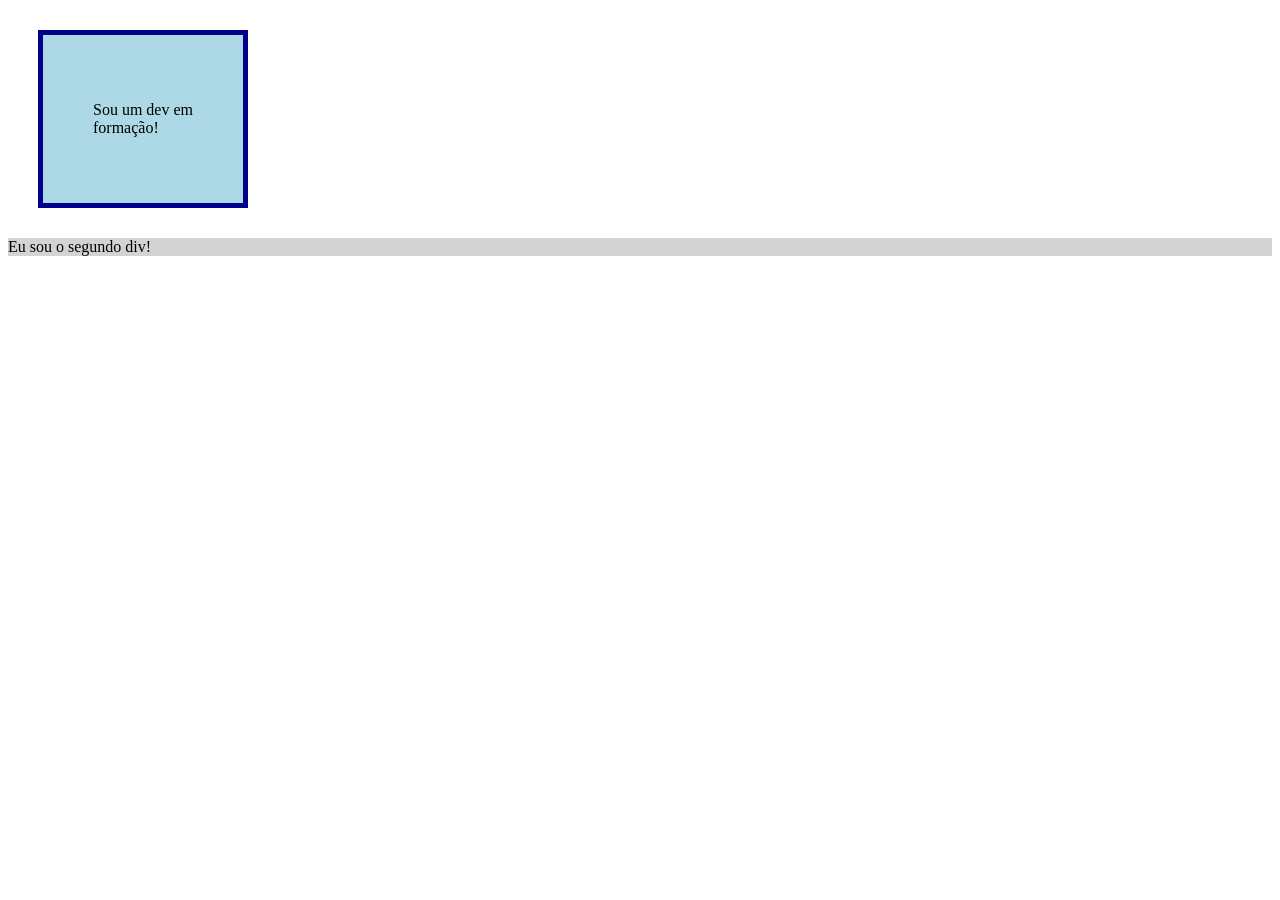
<file: Monitoria 08-17/Conteúdo das Aulas/Aula 04/index.html>
<!doctype html>
<html lang="pt-br">
  <head>
    <meta charset="UTF-8" />
    <meta name="viewport" content="width=device-width, initial-scale=1.0" />
    <title>CSS</title>
    <style>
      .caixa {
        background-color: #fc0;
      }
    </style>
    <link rel="stylesheet" href="styles.css" />
  </head>
  <body>
    <div id="caixa" class="caixa">
      <p>Sou um dev em formação!</p>
    </div>
    <div>Eu sou o segundo div!</div>
  </body>
</html>
</file>
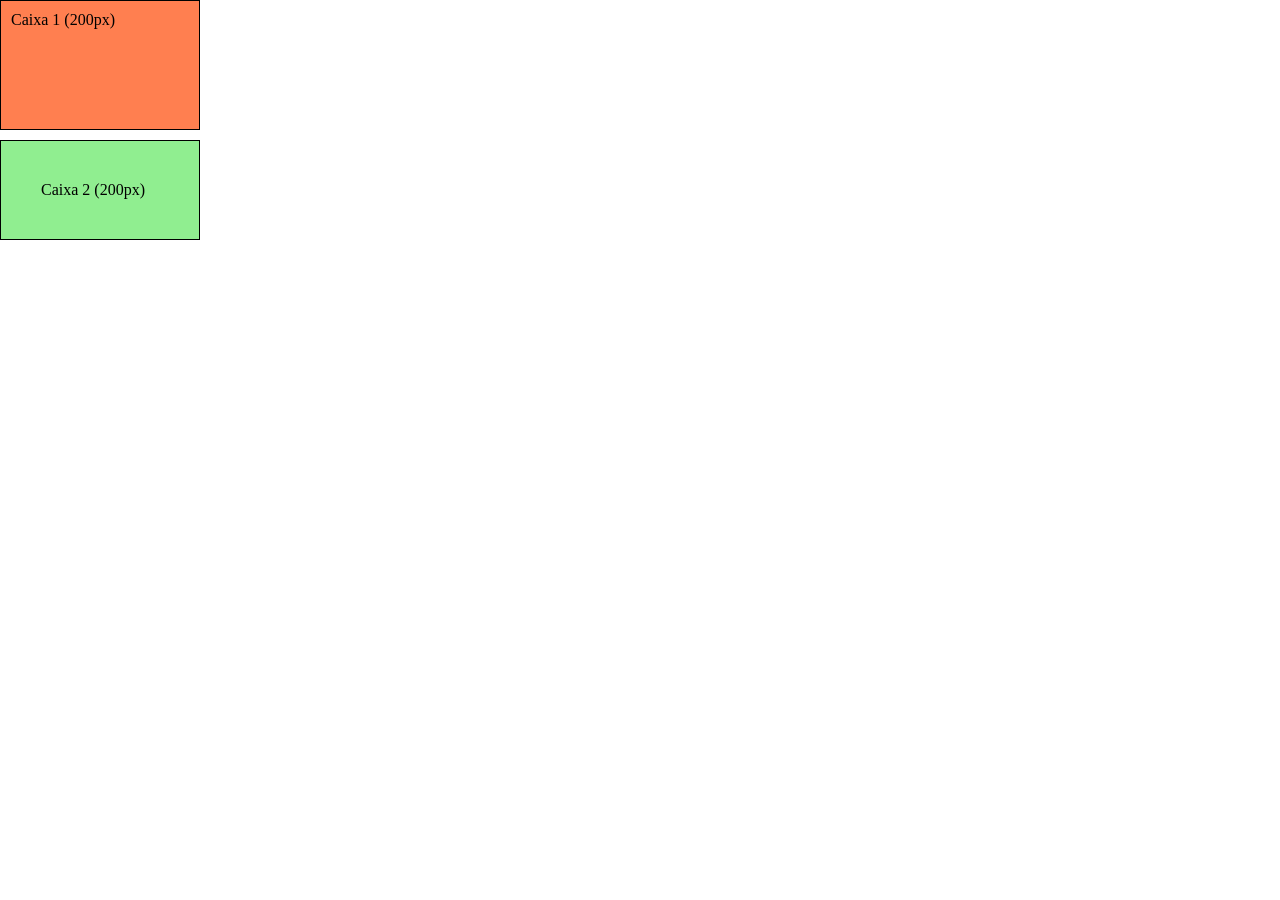
<file: Monitoria 08-17/Conteúdo das Aulas/Aula 05/index.html>
<!doctype html>
<html lang="en">
  <head>
    <meta charset="UTF-8" />
    <meta name="viewport" content="width=device-width, initial-scale=1.0" />
    <title>Document</title>
    <link rel="stylesheet" href="styles.css" />
  </head>
  <body>
    <div class="caixa-padrao">Caixa 1 (200px)</div>
    <div class="caixa-profissional">Caixa 2 (200px)</div>
  </body>
</html>
</file>
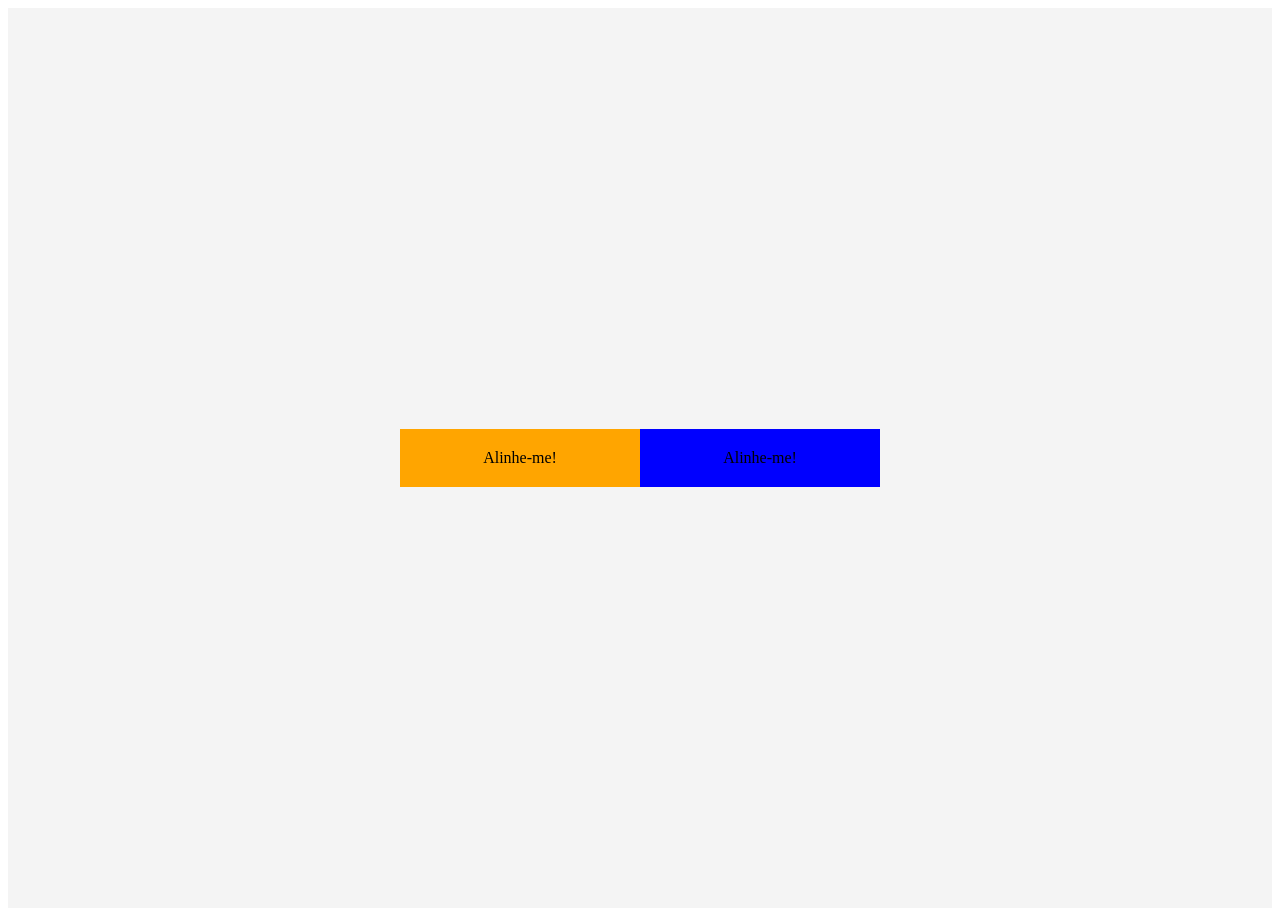
<file: Monitoria 08-17/Conteúdo das Aulas/Aula 06/index.html>
<!doctype html>
<html lang="en">
  <head>
    <meta charset="UTF-8" />
    <meta name="viewport" content="width=device-width, initial-scale=1.0" />
    <title>Document</title>
    <link rel="stylesheet" href="styles.css" />
  </head>
  <body>
    <div class="container-flex">
      <div class="alvo">Alinhe-me!</div>
      <div class="caixa">Alinhe-me!</div>
    </div>
  </body>
</html>
</file>
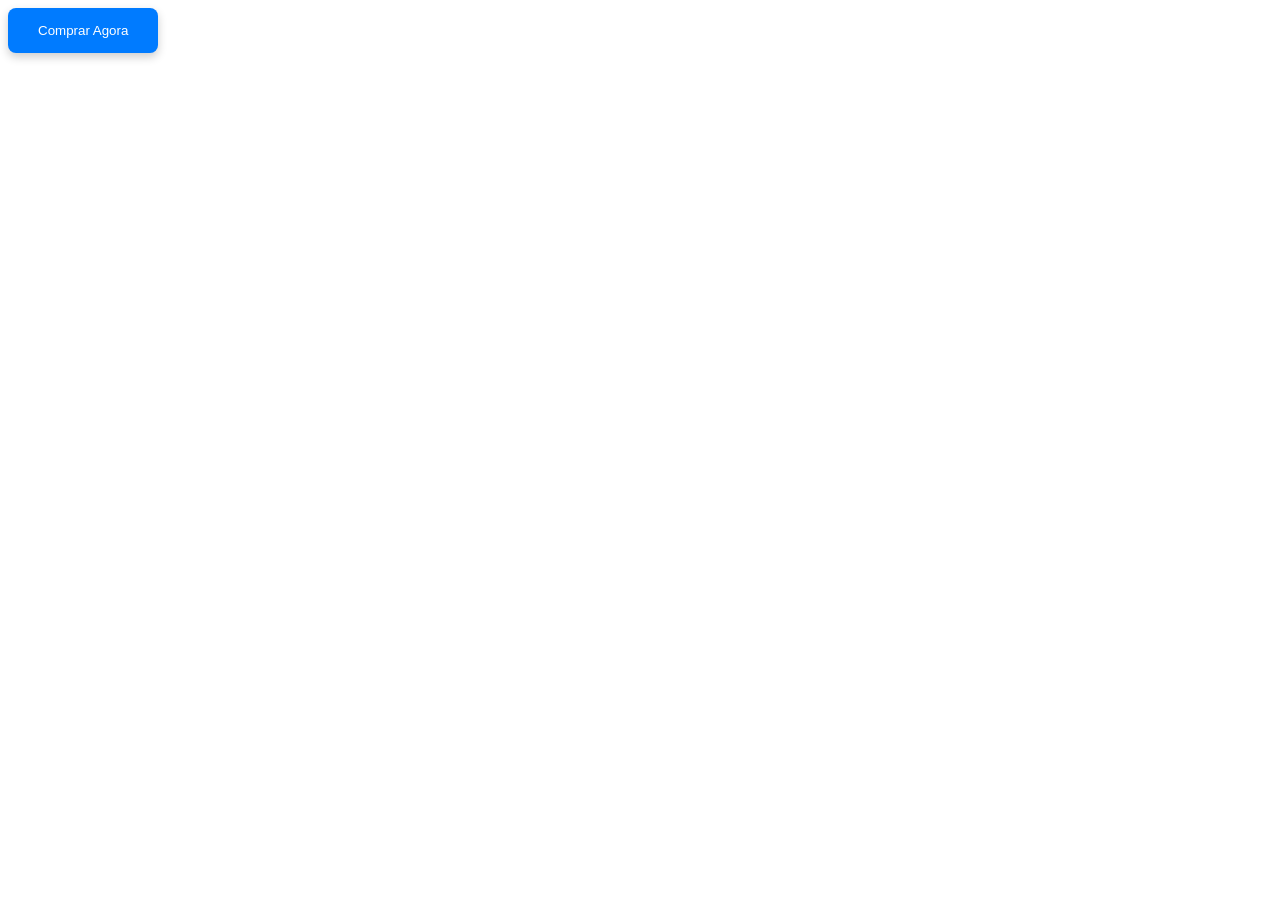
<file: Monitoria 08-17/Conteúdo das Aulas/Aula 07/index.html>
<!doctype html>
<html lang="en">
  <head>
    <meta charset="UTF-8" />
    <meta name="viewport" content="width=device-width, initial-scale=1.0" />
    <title>Document</title>
    <link rel="stylesheet" href="styles.css" />
  </head>
  <body>
    <button class="btn-comprar">Comprar Agora</button>
  </body>
</html>
</file>
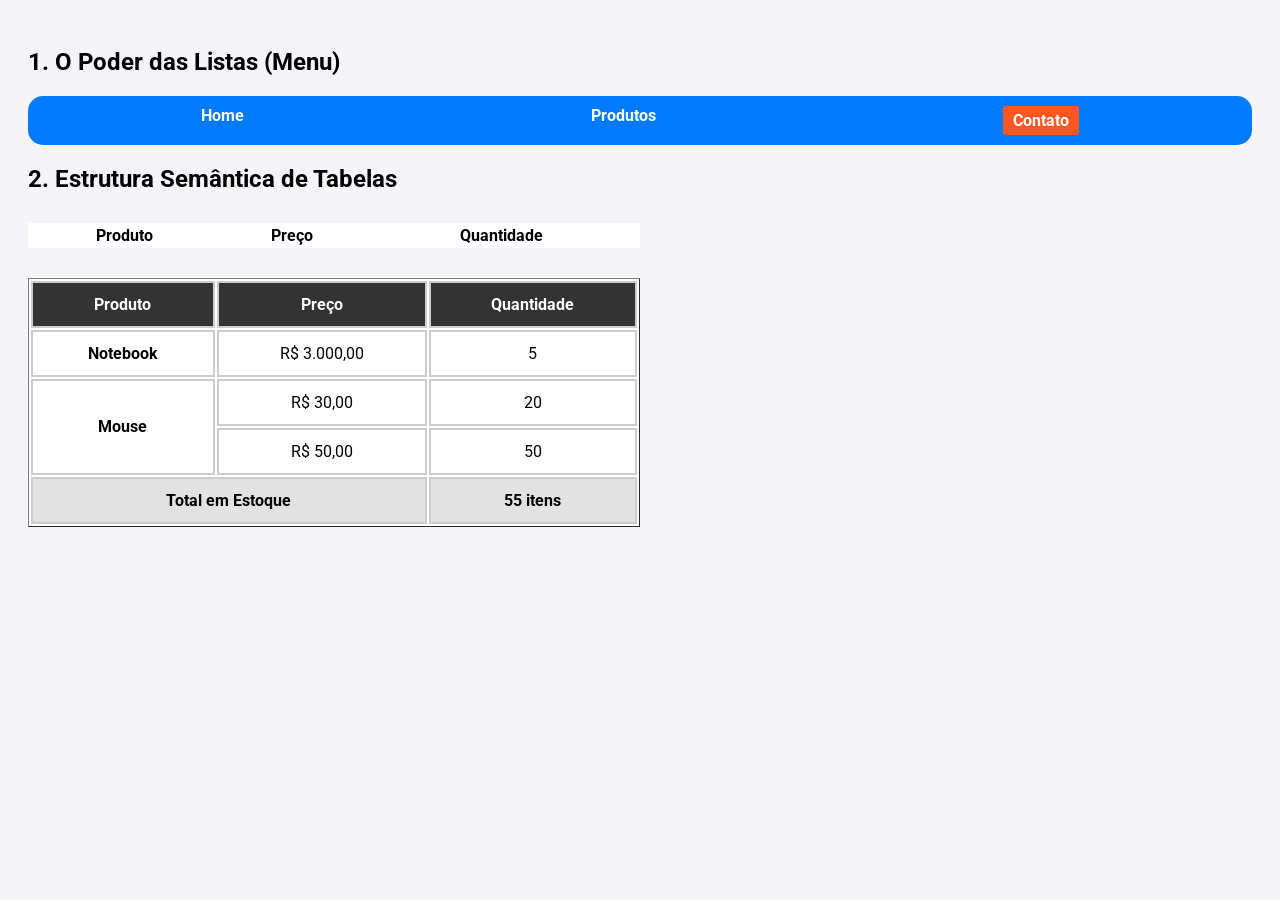
<file: Monitoria 08-26/Conteúdo das Aulas/Aula 08/index.html>
<!doctype html>
<html lang="pt-BR">
  <head>
    <meta charset="UTF-8" />
    <meta name="viewport" content="width=device-width, initial-scale=1.0" />
    <title>Visual Estruturado - Módulos 8 e 9</title>
    <link rel="stylesheet" href="styles.css" />
    <link rel="stylesheet" href="css/tables.css" />
  </head>
  <body>
    <h2>1. O Poder das Listas (Menu)</h2>
    <!-- Uma lista não ordenada (ul) sendo usada de forma prática[cite: 3, 4] -->
    <ul class="menu-navegacao">
      <li>Home</li>
      <li>Produtos</li>
      <li class="contact">Contato</li>
    </ul>

    <h2>2. Estrutura Semântica de Tabelas</h2>
    <table>
      <tr>
        <th>Produto</th>
        <th>Preço</th>
        <th>Quantidade</th>
      </tr>
    </table>
    <!-- Tabela dividida corretamente em Cabeçalho, Corpo e Rodapé[cite: 5, 6] -->
    <table class="tabela-produtos" border="1">
      <thead>
        <tr>
          <th>Produto</th>
          <th>Preço</th>
          <th>Quantidade</th>
        </tr>
      </thead>
      <tbody>
        <tr>
          <td><b>Notebook</b></td>
          <td>R$ 3.000,00</td>
          <td>5</td>
        </tr>
        <tr>
          <td rowspan="2"><strong>Mouse</strong></td>
          <td>R$ 30,00</td>
          <td>20</td>
        </tr>
        <tr>
          <td>R$ 50,00</td>
          <td>50</td>
        </tr>
      </tbody>
      <tfoot>
        <tr>
          <td colspan="2">Total em Estoque</td>
          <!-- Mesclando colunas[cite: 5, 6] -->
          <td>55 itens</td>
        </tr>
      </tfoot>
    </table>
  </body>
</html>
</file>
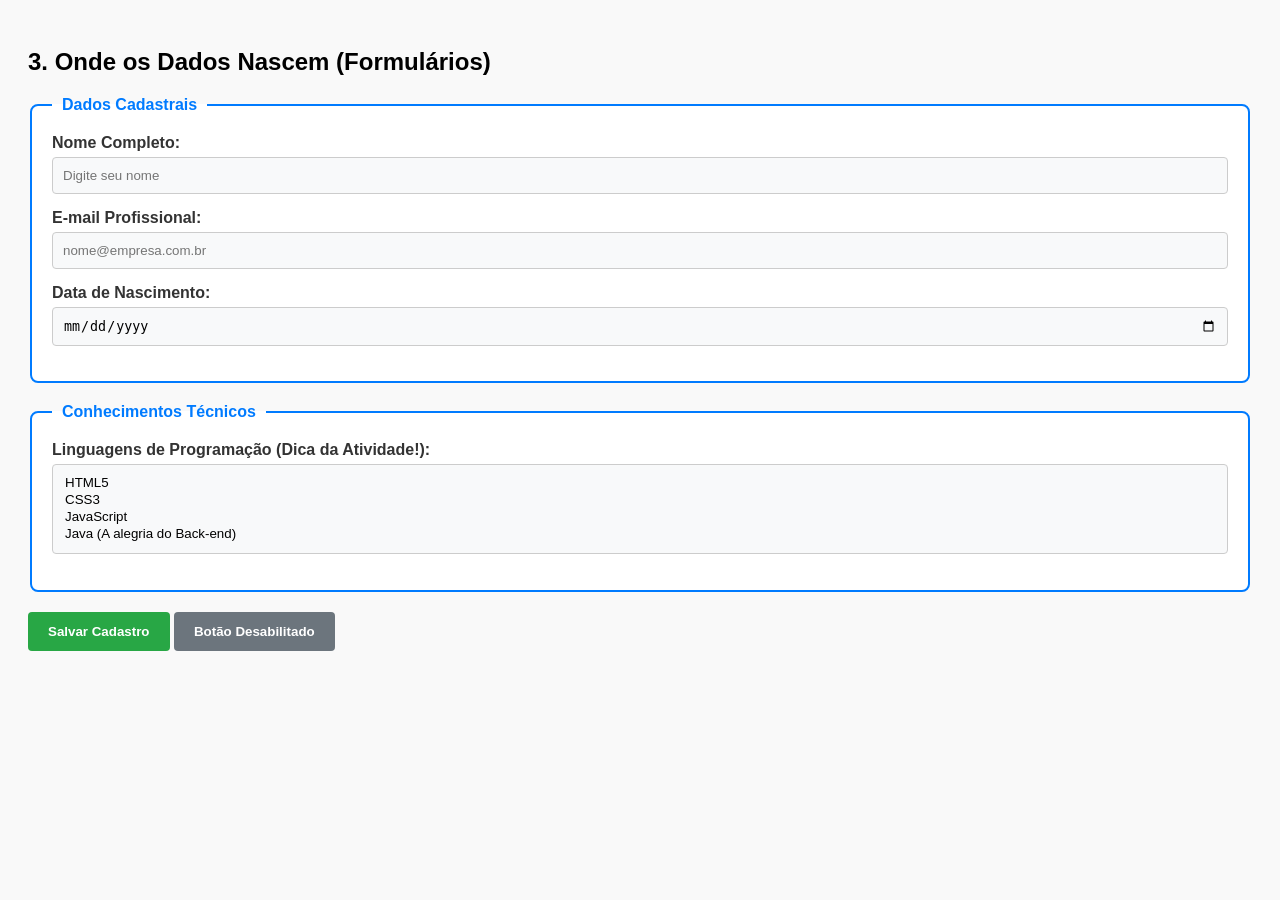
<file: Monitoria 08-26/Conteúdo das Aulas/Aula 10/index.html>
<!doctype html>
<html lang="pt-BR">
  <head>
    <meta charset="UTF-8" />
    <meta name="viewport" content="width=device-width, initial-scale=1.0" />
    <title>Onde os Dados Nascem - Módulo 10</title>
    <link rel="stylesheet" href="styles.css" />
  </head>
  <body>
    <h2>3. Onde os Dados Nascem (Formulários)</h2>

    <form action="">
      <!-- Agrupando dados relacionados visualmente[cite: 7, 8] -->
      <fieldset>
        <legend>Dados Cadastrais</legend>

        <!-- Acessibilidade: O "for" do label conecta ao "id" do input[cite: 7, 8] -->
        <label for="nomeUser">Nome Completo:</label>
        <input
          type="text"
          id="nomeUser"
          name="nome"
          placeholder="Digite seu nome"
        />

        <!-- Type="email" traz validação nativa e muda o teclado do celular[cite: 7, 8] -->
        <label for="emailUser">E-mail Profissional:</label>
        <input
          type="email"
          id="emailUser"
          name="email"
          placeholder="nome@empresa.com.br"
        />

        <!-- Type="date" abre o calendário nativo[cite: 7, 8] -->
        <label for="dataUser">Data de Nascimento:</label>
        <input type="date" id="dataUser" name="data_nascimento" />
      </fieldset>

      <fieldset>
        <legend>Conhecimentos Técnicos</legend>

        <label for="linguagens"
          >Linguagens de Programação (Dica da Atividade!):</label
        >
        <!-- DICA: Mostre a lista normal e depois adicione o size="4" ao vivo -->
        <select id="linguagens" name="linguagens" multiple>
          <option value="html">HTML5</option>
          <option value="css">CSS3</option>
          <option value="js">JavaScript</option>
          <option value="java">Java (A alegria do Back-end)</option>
        </select>
      </fieldset>

      <!-- Botões com diferentes propósitos e estados[cite: 7, 8] -->
      <button type="submit">Salvar Cadastro</button>
      <button type="button" disabled>Botão Desabilitado</button>
    </form>
  </body>
</html>
</file>
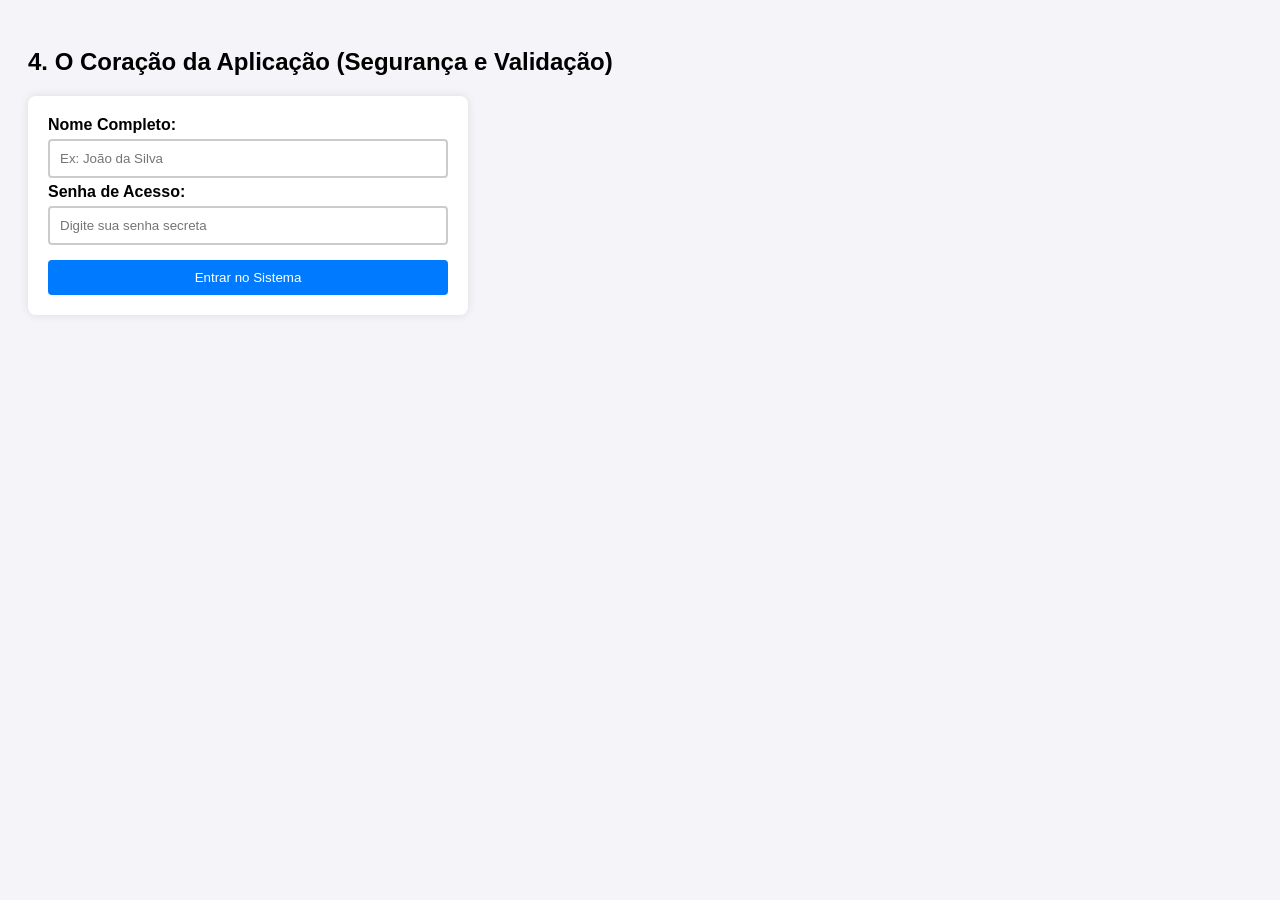
<file: Monitoria 08-26/Conteúdo das Aulas/Aula 11/index.html>
<!doctype html>
<html lang="pt-BR">
  <head>
    <meta charset="UTF-8" />
    <meta name="viewport" content="width=device-width, initial-scale=1.0" />
    <title>Segurança e Validação - Módulo 11</title>
    <link rel="stylesheet" href="styles.css" />
  </head>
  <body>
    <h2>4. O Coração da Aplicação (Segurança e Validação)</h2>

    <div class="container-form">
      <!-- INICIE A LIVE COM O METHOD="GET". DEPOIS MUDE PARA "POST" -->
      <form id="formSeguro" method="POST" action="">
        <label for="nome">Nome Completo:</label>
        <!-- O atributo placeholder guia o usuário -->
        <input
          type="text"
          id="nome"
          name="nome"
          placeholder="Ex: João da Silva"
        />
        <span id="erroNome" class="erro-msg">O nome não pode ficar vazio!</span>

        <label for="senha">Senha de Acesso:</label>
        <input
          type="password"
          id="senha"
          name="senha"
          placeholder="Digite sua senha secreta"
        />
        <span id="erroSenha" class="erro-msg">A senha é obrigatória!</span>

        <button type="submit">Entrar no Sistema</button>
      </form>
    </div>

    <script src="scripts.js"></script>
  </body>
</html>
</file>
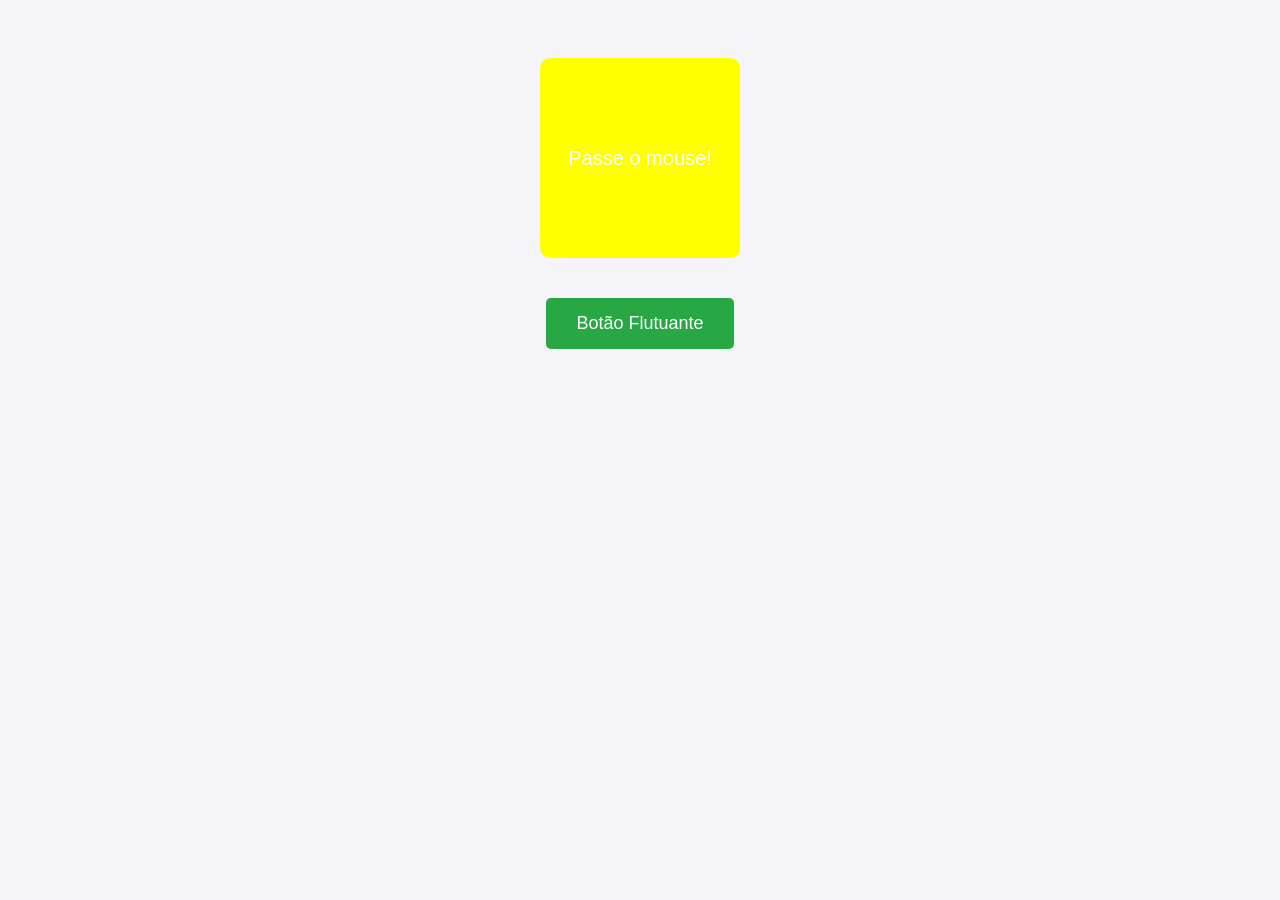
<file: Monitoria 08-31/Conteúdo das Aulas/Aula 12/index.html>
<!doctype html>
<html lang="pt-BR">
  <head>
    <meta charset="UTF-8" />
    <meta name="viewport" content="width=device-width, initial-scale=1.0" />
    <title>Microinterações - Efeitos CSS</title>
    <link rel="stylesheet" href="styles.css" />
    <link rel="stylesheet" href="css/background-color.css" />
  </head>
  <body>
    <!-- Demonstração de Rotação[cite: 12] -->
    <div class="caixa-giratoria bg efeito-suave">Passe o mouse!</div>

    <!-- Demonstração de Escala e Movimento[cite: 12] -->
    <button class="btn-animado efeito-suave">Botão Flutuante</button>

    <script>
      const caixa = document.querySelector('.caixa-giratoria');
      caixa.style.backgroundColor = 'yellow';
    </script>
  </body>
</html>
</file>
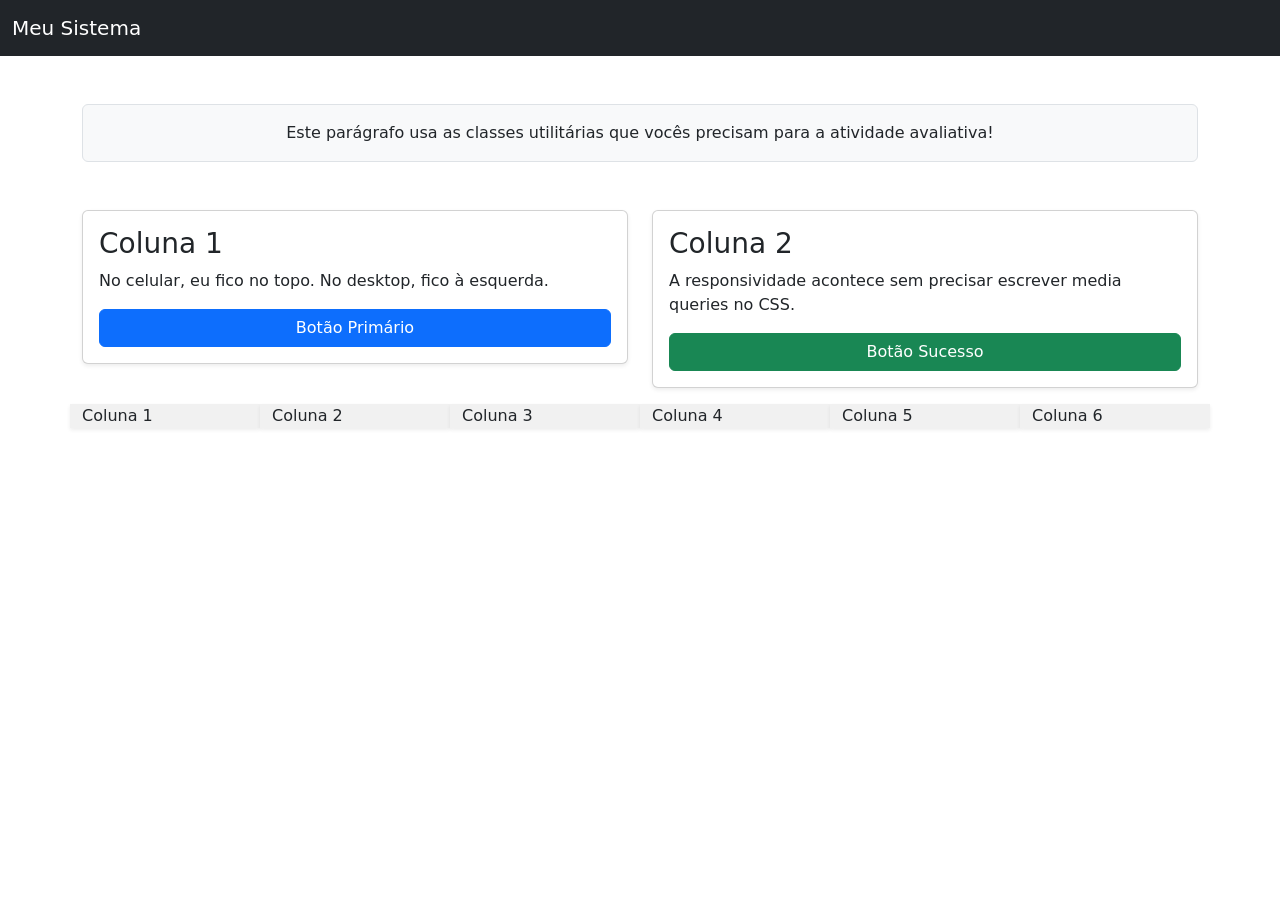
<file: Monitoria 08-31/Conteúdo das Aulas/Aula 13/index.html>
<!doctype html>
<html lang="pt-BR">
  <head>
    <meta charset="UTF-8" />
    <meta name="viewport" content="width=device-width, initial-scale=1.0" />
    <title>A Mágica do Bootstrap</title>

    <!-- Configuração Inicial: CSS do Bootstrap no Head -->
    <link
      href="https://cdn.jsdelivr.net/npm/bootstrap@5.3.0/dist/css/bootstrap.min.css"
      rel="stylesheet"
    />

    <link rel="stylesheet" href="styles.css" />
  </head>
  <body>
    <!-- Componente Pronto: Navbar copiada da documentação -->
    <nav class="navbar navbar-expand-lg navbar-dark bg-dark">
      <div class="container-fluid">
        <a class="navbar-brand" href="#">Meu Sistema</a>
      </div>
    </nav>

    <!-- Sistema de Grid: O container abraça todo o conteúdo[cite: 13, 14] -->
    <div class="container mt-5">
      <!-- DICA PARA A PROVA AVALIATIVA (MÓDULO 14) -->
      <!-- O aluno precisa centralizar, dar fundo claro e arredondar o título -->
      <!-- Demonstre isso em um parágrafo para eles deduzirem[cite: 17] -->
      <p class="text-center bg-light rounded p-3 mb-5 border">
        Este parágrafo usa as classes utilitárias que vocês precisam para a
        atividade avaliativa!
      </p>

      <!-- Grid Responsivo: Linha (row) e Colunas (col)[cite: 13, 14] -->
      <div class="row">
        <!-- Em telas médias (md) ocupa 6 das 12 colunas. No celular (xs), ocupa 12 (empilha)[cite: 13, 14] -->
        <div class="col-md-6 col-xs-12 mb-3">
          <div class="card p-3 shadow-sm">
            <h3>Coluna 1</h3>
            <p>No celular, eu fico no topo. No desktop, fico à esquerda.</p>
            <!-- Estilização instantânea de botões[cite: 15, 16] -->
            <button class="btn btn-primary">Botão Primário</button>
          </div>
        </div>

        <div class="col-md-6 col-xs-12 mb-3">
          <div class="card p-3 shadow-sm">
            <h3>Coluna 2</h3>
            <p>
              A responsividade acontece sem precisar escrever media queries no
              CSS.
            </p>
            <!-- Botões com diferentes estilos semânticos[cite: 15, 16] -->
            <button class="btn btn-success">Botão Sucesso</button>
          </div>
        </div>
      </div>
    </div>

    <div class="container">
      <div class="row">
        <div class="col-md-2 shadow-sm">Coluna 1</div>
        <div class="col-md-2 shadow-sm">Coluna 2</div>
        <div class="col-md-2 shadow-sm">Coluna 3</div>
        <div class="col-md-2 shadow-sm">Coluna 4</div>
        <div class="col-md-2 shadow-sm">Coluna 5</div>
        <div class="col-md-2 shadow-sm">Coluna 6</div>
      </div>
    </div>

    <!-- Configuração Inicial: JS do Bootstrap no final do Body[cite: 13, 14] -->
    <script src="https://cdn.jsdelivr.net/npm/bootstrap@5.3.0/dist/js/bootstrap.bundle.min.js"></script>
  </body>
</html>
</file>
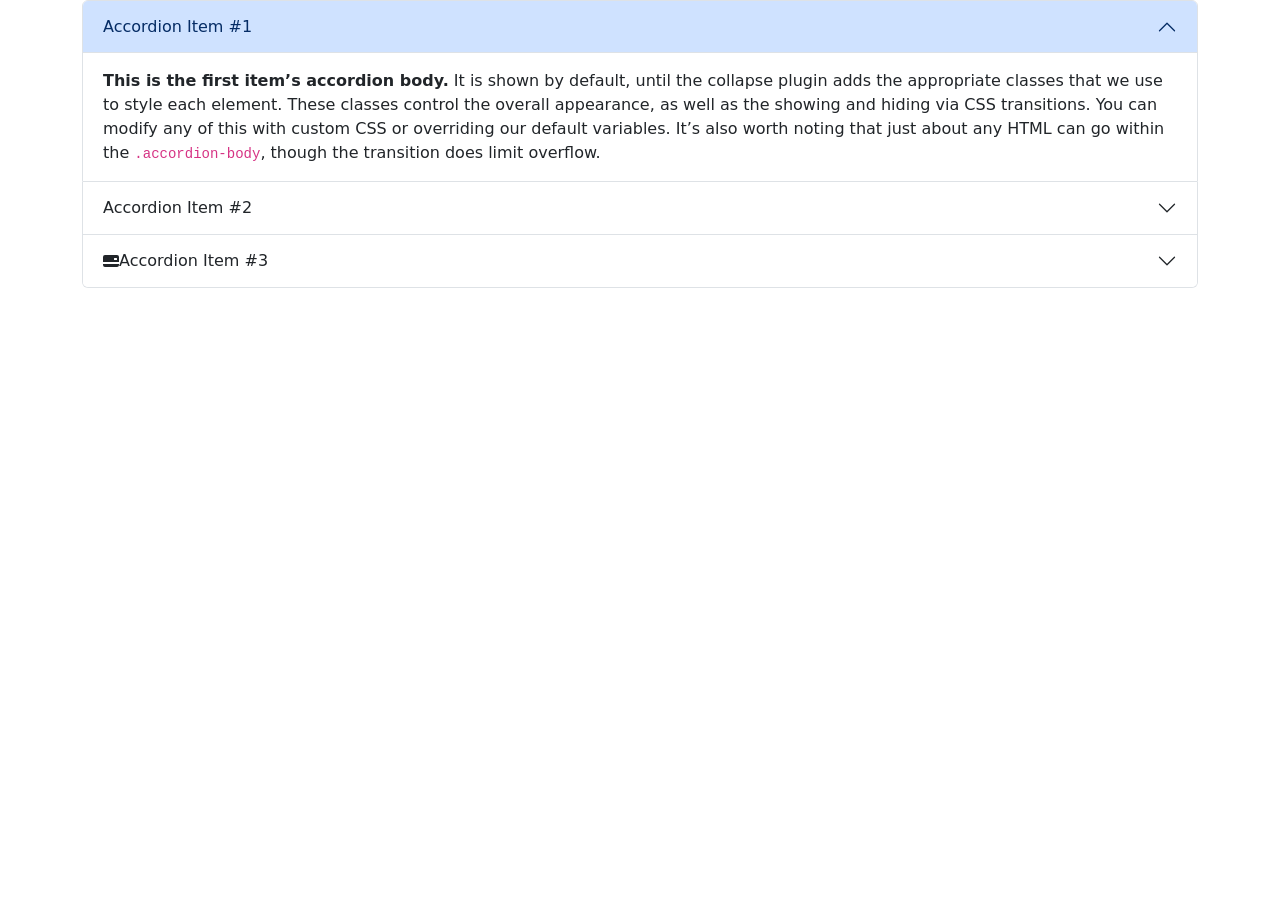
<file: Monitoria 08-31/Conteúdo das Aulas/Aula 14/index.html>
<!doctype html>
<html lang="en">
  <head>
    <meta charset="UTF-8" />
    <meta name="viewport" content="width=device-width, initial-scale=1.0" />
    <title>Document</title>
    <link
      href="https://cdn.jsdelivr.net/npm/bootstrap@5.3.8/dist/css/bootstrap.min.css"
      rel="stylesheet"
      integrity="sha384-sRIl4kxILFvY47J16cr9ZwB07vP4J8+LH7qKQnuqkuIAvNWLzeN8tE5YBujZqJLB"
      crossorigin="anonymous"
    />
  </head>
  <body>
    <div class="container">
      <div class="accordion" id="accordionExample">
        <div class="accordion-item">
          <h2 class="accordion-header">
            <button
              class="accordion-button"
              type="button"
              data-bs-toggle="collapse"
              data-bs-target="#collapseOne"
              aria-expanded="true"
              aria-controls="collapseOne"
            >
              Accordion Item #1
            </button>
          </h2>
          <div
            id="collapseOne"
            class="accordion-collapse collapse show"
            data-bs-parent="#accordionExample"
          >
            <div class="accordion-body">
              <strong>This is the first item’s accordion body.</strong> It is
              shown by default, until the collapse plugin adds the appropriate
              classes that we use to style each element. These classes control
              the overall appearance, as well as the showing and hiding via CSS
              transitions. You can modify any of this with custom CSS or
              overriding our default variables. It’s also worth noting that just
              about any HTML can go within the <code>.accordion-body</code>,
              though the transition does limit overflow.
            </div>
          </div>
        </div>
        <div class="accordion-item">
          <h2 class="accordion-header">
            <button
              class="accordion-button collapsed"
              type="button"
              data-bs-toggle="collapse"
              data-bs-target="#collapseTwo"
              aria-expanded="false"
              aria-controls="collapseTwo"
            >
              Accordion Item #2
            </button>
          </h2>
          <div
            id="collapseTwo"
            class="accordion-collapse collapse"
            data-bs-parent="#accordionExample"
          >
            <div class="accordion-body">
              <strong>This is the second item’s accordion body.</strong> It is
              hidden by default, until the collapse plugin adds the appropriate
              classes that we use to style each element. These classes control
              the overall appearance, as well as the showing and hiding via CSS
              transitions. You can modify any of this with custom CSS or
              overriding our default variables. It’s also worth noting that just
              about any HTML can go within the <code>.accordion-body</code>,
              though the transition does limit overflow.
            </div>
          </div>
        </div>
        <div class="accordion-item">
          <h2 class="accordion-header">
            <button
              class="accordion-button collapsed"
              type="button"
              data-bs-toggle="collapse"
              data-bs-target="#collapseThree"
              aria-expanded="false"
              aria-controls="collapseThree"
            >
              <svg
                xmlns="http://www.w3.org/2000/svg"
                width="16"
                height="16"
                fill="currentColor"
                class="bi bi-credit-card-2-back-fill"
                viewBox="0 0 16 16"
              >
                <path
                  d="M0 4a2 2 0 0 1 2-2h12a2 2 0 0 1 2 2v5H0zm11.5 1a.5.5 0 0 0-.5.5v1a.5.5 0 0 0 .5.5h2a.5.5 0 0 0 .5-.5v-1a.5.5 0 0 0-.5-.5zM0 11v1a2 2 0 0 0 2 2h12a2 2 0 0 0 2-2v-1z"
                />
              </svg>
              Accordion Item #3
            </button>
          </h2>
          <div
            id="collapseThree"
            class="accordion-collapse collapse"
            data-bs-parent="#accordionExample"
          >
            <div class="accordion-body">
              <strong>This is the third item’s accordion body.</strong> It is
              hidden by default, until the collapse plugin adds the appropriate
              classes that we use to style each element. These classes control
              the overall appearance, as well as the showing and hiding via CSS
              transitions. You can modify any of this with custom CSS or
              overriding our default variables. It’s also worth noting that just
              about any HTML can go within the <code>.accordion-body</code>,
              though the transition does limit overflow.
            </div>
          </div>
        </div>
      </div>
    </div>

    <script
      src="https://cdn.jsdelivr.net/npm/bootstrap@5.3.8/dist/js/bootstrap.bundle.min.js"
      integrity="sha384-FKyoEForCGlyvwx9Hj09JcYn3nv7wiPVlz7YYwJrWVcXK/BmnVDxM+D2scQbITxI"
      crossorigin="anonymous"
    ></script>
  </body>
</html>
</file>
<file: Monitoria 08-17/Conteúdo das Aulas/Aula 04/styles.css>
/* Mostre como a caixa "incha" e empurra as coisas */
#caixa {
  background-color: lightblue; /* Módulo 4 */
  padding: 50px; /* Respiro interno */
  border: 5px solid darkblue; /* A Parede */
  margin-bottom: 30px; /* Afasta dos vizinhos */
}

.caixa {
  background-color: lightgreen; /* Módulo 4 */
  width: 100px;
  padding: 20px; /* Respiro interno */
  border: 5px dashed darkgreen; /* A Parede */
  margin: 30px; /* Afasta dos vizinhos */
}

div {
  background-color: lightgray; /* Módulo 4 */
}
</file>
<file: Monitoria 08-17/Conteúdo das Aulas/Aula 05/styles.css>
* {
  margin: 0px;
  box-sizing: border-box;
}
.caixa-padrao {
  width: 200px;
  background-color: coral;
  padding: 10px; /* A caixa vai ficar com 280px reais! */
  padding-bottom: 100px; /* A caixa vai ficar com 370px reais! */
  border: 1px solid black;
}
.caixa-profissional {
  width: 200px;
  background-color: lightgreen;
  padding: 40px;
  border: 1px solid black;
  margin-top: 10px;
}
</file>
<file: Monitoria 08-17/Conteúdo das Aulas/Aula 06/styles.css>
.container-flex {
  display: flex;
  justify-content: center; /* Centro horizontal */
  align-items: center; /* Centro vertical */
  height: 100vh; /* Ocupa a tela toda */
  background-color: #f4f4f4;
  /* Sem flexbox ainda */
}
.alvo {
  width: 200px; /* Ocupa a tela toda */
  background-color: orange;
  padding: 20px;
  text-align: center;
}
.caixa {
  width: 200px; /* Ocupa a tela toda */
  background-color: blue;
  padding: 20px;
  text-align: center;
}
</file>
<file: Monitoria 08-17/Conteúdo das Aulas/Aula 07/styles.css>
.btn-comprar {
  background-color: #007bff;
  color: white;
  padding: 15px 30px;
  border: none;
  border-radius: 8px; /* Arredonda cantos */
  cursor: pointer;
  box-shadow: 0px 4px 10px rgba(0, 0, 0, 0.2); /* Sombra elegante - Módulo 7 */
  transition:
    background-color 1s ease,
    transform 1s ease; /* Transição Suave - Módulo 5 */
}

.btn-comprar:hover {
  background-color: #fc0; /* Cor mais escura - Módulo 7 */
  transform: translateY(30px); /* Levanta o botão suavemente */
}
</file>
<file: Monitoria 08-26/Conteúdo das Aulas/Aula 08/styles.css>
/* 1. FONTES: Importando uma fonte profissional do Google Fonts */
@import url("https://fonts.googleapis.com/css2?family=Roboto:wght@400;700&display=swap");

body {
  font-family: "Roboto", "Arial", sans-serif;
  background-color: #f4f4f9;
  padding: 20px;
}

/* =========================================
MÓDULO 8: LISTAS VIRANDO MENUS[cite: 3, 4]
========================================= */
.menu-navegacao {
  background-color: #007bff;
  padding: 10px;
  border-radius: 15px;

  /* Removendo os "bullet points" feios padrão do navegador */
  list-style-type: none;

  /* Usando Flexbox (da aula passada) para colocar um do lado do outro */
  display: flex;
  justify-content: space-around;
  gap: 20px;
}

.menu-navegacao li {
  color: white;
  font-weight: bold;
  cursor: pointer;
}

.contact {
  background-color: #ff5722;
  padding: 5px 10px;
  border-radius: 3px;
}

/* =========================================
MÓDULO 9: TABELAS SEMÂNTICAS
========================================= */
.tabela-produtos {

  /* A MÁGICA: Descomente isso ao vivo para mostrar as bordas se unindo[cite: 5, 6] */
  /* border-collapse: collapse; */
}

/* Estilizando as bordas e o espaçamento interno (padding)[cite: 5, 6] */
.tabela-produtos th,
.tabela-produtos td {
  border: 2px solid #ccc;
  padding: 12px;
  text-align: center;
}

.tabela-produtos thead {
  background-color: #333;
  color: white;
}

.tabela-produtos tfoot {
  background-color: #e2e2e2;
  font-weight: bold;
}
</file>
<file: Monitoria 08-26/Conteúdo das Aulas/Aula 08/css/tables.css>
table {
  width: 50%;
  margin-top: 30px;
  background-color: white;
}
</file>
<file: Monitoria 08-26/Conteúdo das Aulas/Aula 10/styles.css>
body {
  font-family: Arial, sans-serif;
  background-color: #f9f9f9;
  padding: 20px;
}

/* =========================================
MÓDULO 10: AGRUPAMENTO E ESTRUTURA
========================================= */
fieldset {
  border: 2px solid #007bff;
  border-radius: 8px;
  padding: 20px;
  background-color: white;
  margin-bottom: 20px;
}

legend {
  font-weight: bold;
  color: #007bff;
  padding: 0 10px;
}

/* =========================================
MÓDULO 10: ACESSIBILIDADE E INPUTS
========================================= */
label {
  display: block;
  margin-bottom: 5px;
  color: #333;
  font-weight: bold;
}

input:hover {
  background-color: #e9ecef;
}

input,
select {
  width: 100%;
  padding: 10px;
  margin-bottom: 15px;
  border: 1px solid #ccc;
  border-radius: 4px;
  box-sizing: border-box; /* Relembrando o border-box! */
  background-color: #f8f9fa;
}

/* =========================================
MÓDULO 10: BOTÕES E ESTADOS[cite: 7, 8]
========================================= */
button {
  background-color: #28a745;
  color: white;
  padding: 12px 20px;
  border: none;
  border-radius: 4px;
  cursor: pointer;
  font-weight: bold;
  transition: background-color 0.3s;
}

button:hover {
  background-color: #218838;
}

button:disabled {
  background-color: #6c757d;
  cursor: not-allowed;
}
</file>
<file: Monitoria 08-26/Conteúdo das Aulas/Aula 11/styles.css>
body {
  font-family: Arial, sans-serif;
  background-color: #f4f4f9;
  padding: 20px;
}

.container-form {
  background-color: white;
  padding: 20px;
  border-radius: 8px;
  width: 400px;
  box-shadow: 0 0 10px rgba(0, 0, 0, 0.1);
}

label {
  display: block;
  margin-bottom: 5px;
  font-weight: bold;
}

input {
  width: 100%;
  padding: 10px;
  margin-bottom: 5px;
  border: 2px solid #ccc;
  border-radius: 4px;
  box-sizing: border-box;
}

button {
  background-color: #007bff;
  color: white;
  padding: 10px 15px;
  border: none;
  border-radius: 4px;
  cursor: pointer;
  width: 100%;
  margin-top: 10px;
}

/* =========================================
MÓDULO 11: MENSAGENS DE ERRO
========================================= */
.erro-msg {
  color: red;
  font-size: 12px;
  font-weight: bold;
  display: none; /* Escondido por padrão, o JS vai mostrar */
  margin-bottom: 15px;
}

.input-invalido {
  border-color: red !important;
}
</file>
<file: Monitoria 08-31/Conteúdo das Aulas/Aula 12/styles.css>
body {
  font-family: Arial, sans-serif;
  background-color: #f4f4f9;
  display: flex;
  flex-direction: column;
  align-items: center;
  padding: 50px;
  gap: 40px;
}

/* O Segredo da Fluidez */
.efeito-suave {
  transition:
    transform 0.5s ease,
    background-color 0.3s ease; /* Transição de meio segundo[cite: 12] */
}

/* Resolução similar à Atividade Prática do Módulo 12[cite: 12] */
.caixa-giratoria {
  width: 200px;
  height: 200px;
  background-color: blue;
  color: white;
  display: flex;
  justify-content: center;
  align-items: center;
  font-size: 20px;
  border-radius: 10px;
  cursor: pointer;
}

.caixa-giratoria {
  background-color: aquamarine;
}

/* Ao passar o mouse, rotaciona 360 graus[cite: 12] */
.caixa-giratoria:hover {
  transform: rotate(360deg);
  background-color: darkblue;
}

/* Botão para demonstrar Scale e Translate[cite: 12] */
.btn-animado {
  padding: 15px 30px;
  font-size: 18px;
  background-color: #28a745;
  color: white;
  border: none;
  border-radius: 5px;
  cursor: pointer;
}

/* Aumenta em 10% (Scale) e levanta o botão (Translate Y)[cite: 12] */
.btn-animado:hover {
  transform: scale(1.1) translateY(-5px);
}
</file>
<file: Monitoria 08-31/Conteúdo das Aulas/Aula 12/css/background-color.css>
.bg {
    background-color: blueviolet;
}
</file>
<file: Monitoria 08-31/Conteúdo das Aulas/Aula 13/styles.css>
.col-md-2 {
    background-color: #f1f1f1;
}
</file>
